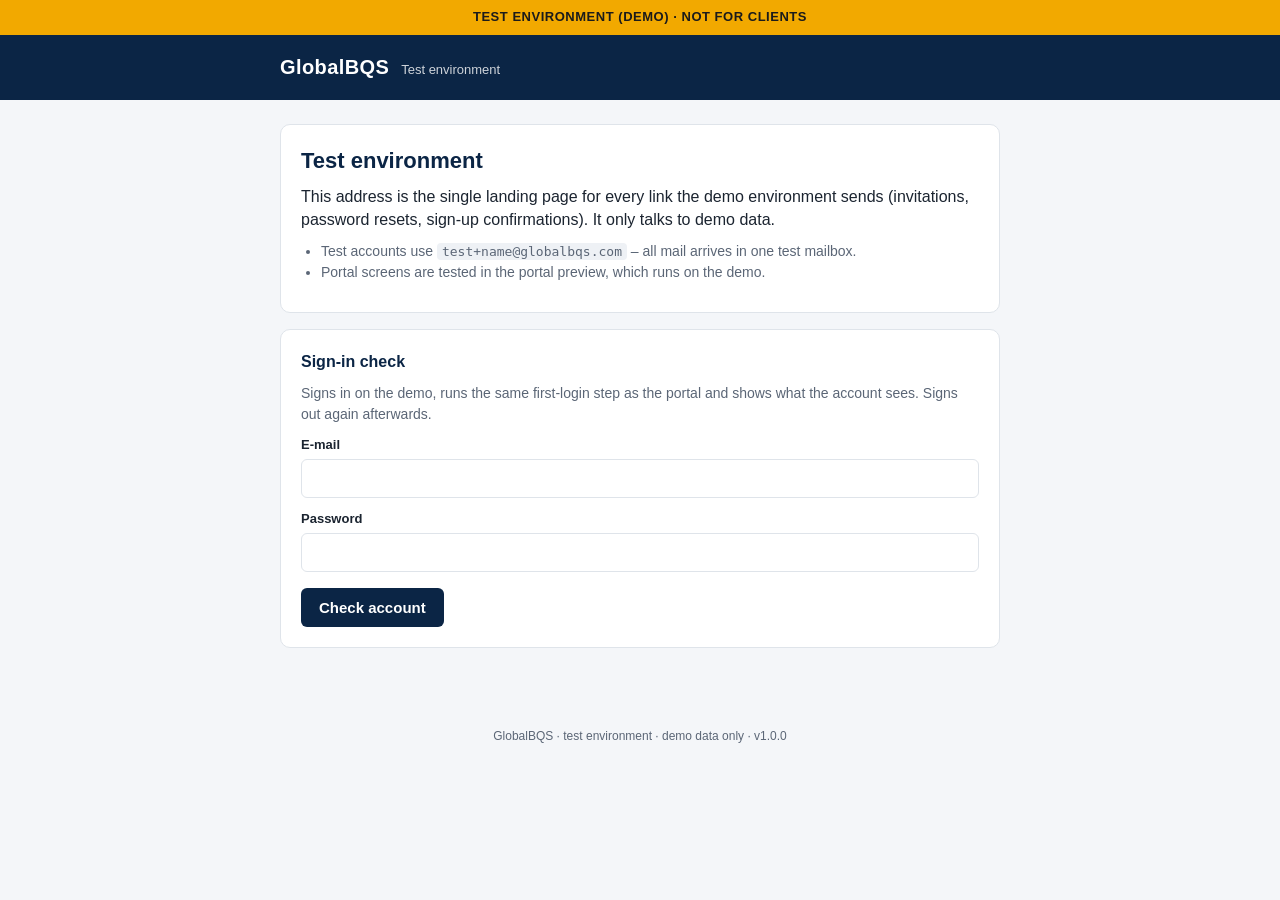
<file: index.html>
<!doctype html>
<html lang="en">
<head>
<meta charset="utf-8">
<meta name="viewport" content="width=device-width, initial-scale=1">
<meta name="robots" content="noindex, nofollow">
<title>GlobalBQS test environment</title>
<link rel="stylesheet" href="style.css?v=1.0.0">
<script src="config.js?v=1.0.0"></script>
<script>
  // Auth links from the demo land here: hand invite/recovery tokens to the set-password page
  (function () {
    var h = location.hash || '';
    if (/access_token=/.test(h) || /error=/.test(h + location.search)) {
      location.replace('set-password' + location.search + h);
    }
  })();
</script>
</head>
<body>
<div class="banner">TEST ENVIRONMENT (DEMO) · NOT FOR CLIENTS</div>
<header><div class="wrap"><span class="brand">GlobalBQS</span><span class="sub">Test environment</span></div></header>
<main><div class="wrap">
  <div class="card">
    <h1>Test environment</h1>
    <p>This address is the single landing page for every link the demo environment sends (invitations, password resets, sign-up confirmations). It only talks to demo data.</p>
    <ul class="muted">
      <li>Test accounts use <code>test+name@globalbqs.com</code> – all mail arrives in one test mailbox.</li>
      <li>Portal screens are tested in the portal preview, which runs on the demo.</li>
    </ul>
  </div>

  <div class="card" id="signin">
    <h2>Sign-in check</h2>
    <p class="muted">Signs in on the demo, runs the same first-login step as the portal and shows what the account sees. Signs out again afterwards.</p>
    <form id="f" autocomplete="off">
      <label for="e">E-mail</label>
      <input id="e" type="email" required>
      <label for="p">Password</label>
      <input id="p" type="password" autocomplete="current-password" required>
      <button id="b" type="submit">Check account</button>
    </form>
    <div id="m" class="msg"></div>
    <pre id="out" style="display:none"></pre>
  </div>
</div></main>
<footer>GlobalBQS · test environment · demo data only · v1.0.0</footer>
<script>
(() => {
  const c = GBQS_TEST;
  const f = document.getElementById('f'), m = document.getElementById('m'), out = document.getElementById('out'), b = document.getElementById('b');
  const show = (cls, t) => { m.className = 'msg ' + cls; m.textContent = t; };
  const rpc = async (tok, name) => {
    const r = await fetch(`${c.supabaseUrl}/rest/v1/rpc/${name}`, {
      method: 'POST',
      headers: { apikey: c.publishableKey, authorization: 'Bearer ' + tok, 'content-type': 'application/json' },
      body: '{}'
    });
    let d = null; try { d = await r.json(); } catch {}
    return { status: r.status, data: d };
  };
  f.addEventListener('submit', async (e) => {
    e.preventDefault();
    b.disabled = true; out.style.display = 'none'; show('info', 'Signing in…');
    try {
      const r = await fetch(`${c.supabaseUrl}/auth/v1/token?grant_type=password`, {
        method: 'POST',
        headers: { apikey: c.publishableKey, 'content-type': 'application/json' },
        body: JSON.stringify({ email: document.getElementById('e').value.trim().toLowerCase(), password: document.getElementById('p').value })
      });
      const s = await r.json();
      if (!r.ok || !s.access_token) { show('err', s.error_description || s.msg || 'Sign-in failed.'); return; }
      const tok = s.access_token;
      const done = await rpc(tok, 'sa_complete_signup');
      const me = await rpc(tok, 'sa_portal_me');
      out.textContent = JSON.stringify({ user: s.user && s.user.email, first_login_step: done, me: me }, null, 2);
      out.style.display = 'block';
      if (s.user && s.user.factors && s.user.factors.length) show('info', 'Signed in (account has two-factor authentication; the portal will ask for a code).');
      else show('ok', 'Signed in on the demo.');
      fetch(`${c.supabaseUrl}/auth/v1/logout?scope=local`, { method: 'POST', headers: { apikey: c.publishableKey, authorization: 'Bearer ' + tok } }).catch(() => {});
    } catch (err) {
      show('err', 'Could not reach the demo.');
    } finally {
      b.disabled = false; document.getElementById('p').value = '';
    }
  });
})();
</script>
</body>
</html>
</file>
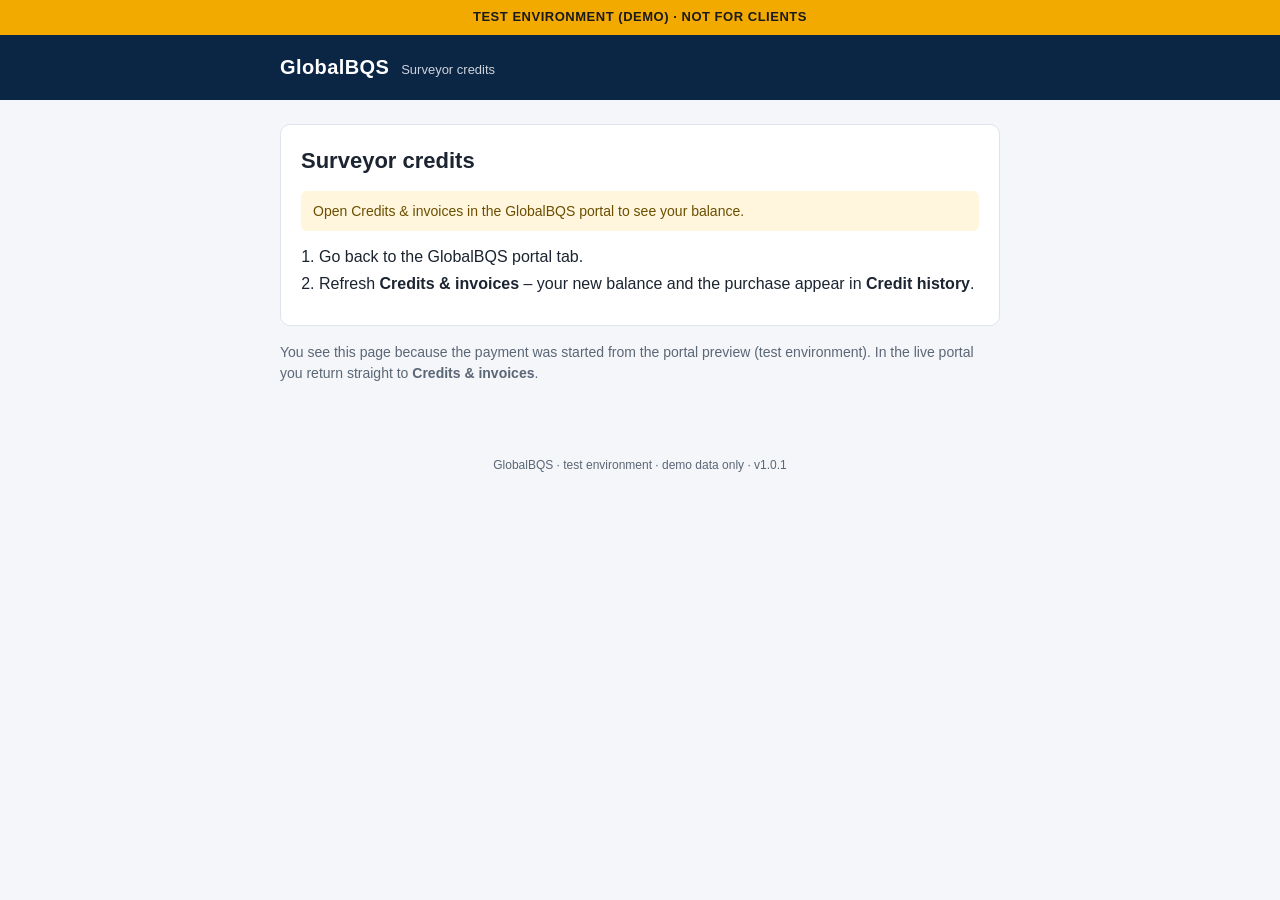
<file: surveyor/credits/index.html>
<!doctype html>
<html lang="en">
<head>
<meta charset="utf-8">
<meta name="viewport" content="width=device-width, initial-scale=1">
<meta name="robots" content="noindex, nofollow">
<title>Payment – GlobalBQS test environment</title>
<link rel="stylesheet" href="/style.css?v=1.0.0">
<style>
  .big { font-size: 22px; font-weight: 700; margin: 0 0 6px; }
  .steps { margin: 14px 0 0; padding-left: 18px; }
  .steps li { margin: 4px 0; }
  .ref { font-family: ui-monospace, Menlo, monospace; font-size: 12px; color: #5c6b85; }
</style>
</head>
<body>
<div class="banner">TEST ENVIRONMENT (DEMO) · NOT FOR CLIENTS</div>
<header><div class="wrap"><span class="brand">GlobalBQS</span><span class="sub">Surveyor credits</span></div></header>
<main><div class="wrap">
  <div class="card">
    <p class="big" id="t">Payment</p>
    <div id="m" class="msg info" style="display:block">Checking the result…</div>
    <ol class="steps" id="s">
      <li>Go back to the GlobalBQS portal tab.</li>
      <li>Refresh <b>Credits &amp; invoices</b> – your new balance and the purchase appear in <b>Credit history</b>.</li>
    </ol>
    <p class="ref" id="r"></p>
  </div>
  <p class="muted">You see this page because the payment was started from the portal preview (test environment). In the live portal you return straight to <b>Credits &amp; invoices</b>.</p>
</div></main>
<footer>GlobalBQS · test environment · demo data only · v1.0.1</footer>
<script>
(() => {
  const q = new URLSearchParams(location.search);
  const res = q.get('result'), pid = q.get('purchase') || '';
  const t = document.getElementById('t'), m = document.getElementById('m'), r = document.getElementById('r'), s = document.getElementById('s');
  if (res === 'success') {
    t.textContent = 'Thank you – payment received';
    m.className = 'msg ok'; m.textContent = 'Your credits are being added now (usually within a few seconds). Stripe e-mails you the receipt.';
  } else if (res === 'cancelled') {
    t.textContent = 'Payment cancelled';
    m.className = 'msg info'; m.textContent = 'Nothing was charged and no credits were added. You can try again from Credits & invoices.';
    s.firstElementChild.nextElementSibling.style.display = 'none';
  } else {
    t.textContent = 'Surveyor credits';
    m.className = 'msg info'; m.textContent = 'Open Credits & invoices in the GlobalBQS portal to see your balance.';
  }
  if (/^[0-9a-f-]{36}$/i.test(pid)) r.textContent = 'Reference: ' + pid;
  try { history.replaceState(null, '', location.pathname); } catch (e) {}
})();
</script>
</body>
</html>
</file>
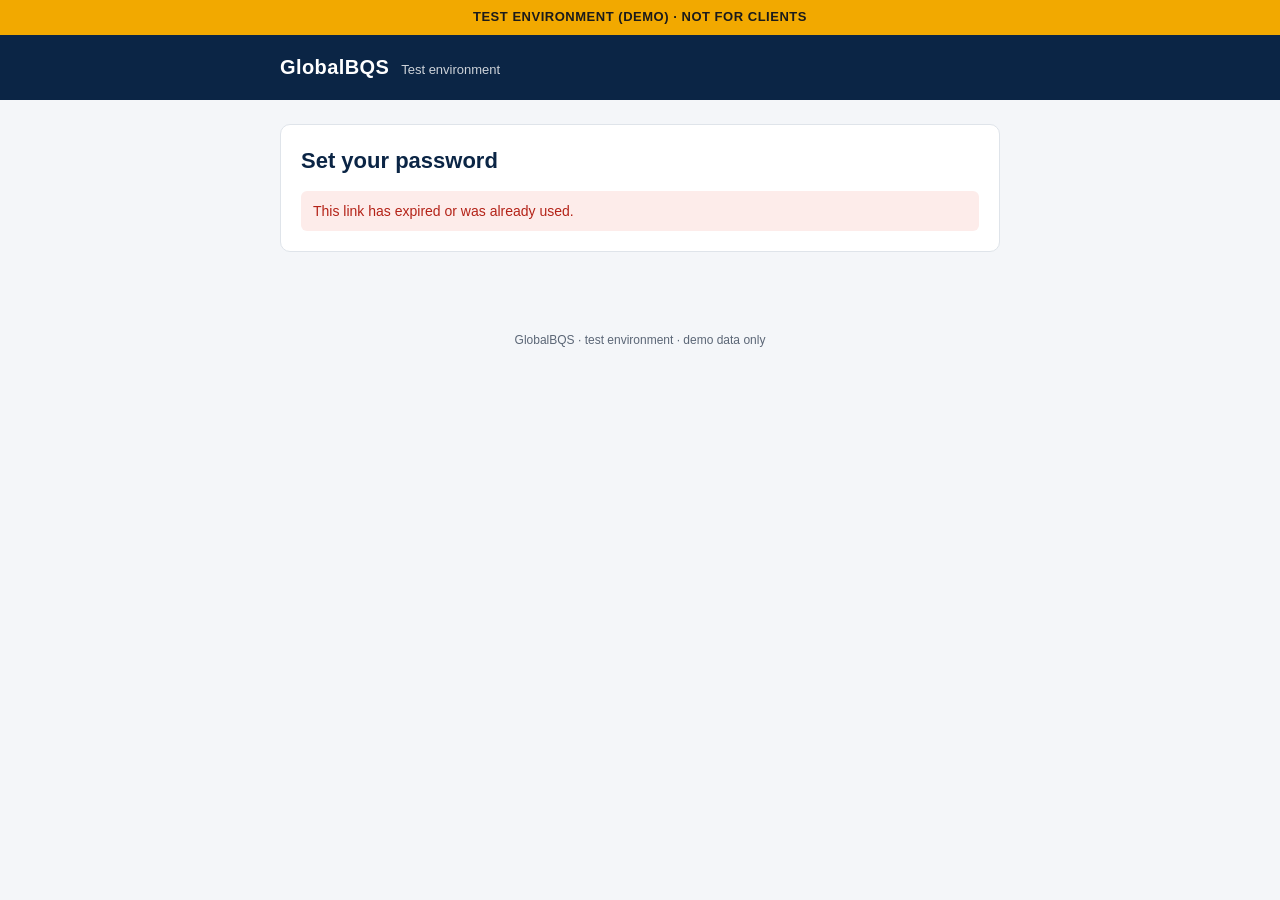
<file: set-password.html>
<!doctype html>
<html lang="en">
<head>
<meta charset="utf-8">
<meta name="viewport" content="width=device-width, initial-scale=1">
<meta name="robots" content="noindex, nofollow">
<title>Set password · GlobalBQS test</title>
<link rel="stylesheet" href="style.css?v=1.0.0">
<script src="config.js?v=1.0.0"></script>
</head>
<body>
<div class="banner">TEST ENVIRONMENT (DEMO) · NOT FOR CLIENTS</div>
<header><div class="wrap"><span class="brand">GlobalBQS</span><span class="sub">Test environment</span></div></header>
<main><div class="wrap">
  <div class="card">
    <h1>Set your password</h1>
    <p class="muted" id="who">Checking your link…</p>
    <form id="f" style="display:none" autocomplete="off">
      <label for="p1">New password (at least 8 characters)</label>
      <input id="p1" type="password" autocomplete="new-password" minlength="8" required>
      <label for="p2">Repeat password</label>
      <input id="p2" type="password" autocomplete="new-password" minlength="8" required>
      <button id="b" type="submit">Set password</button>
    </form>
    <div id="m" class="msg"></div>
  </div>
  <div class="card" id="next" style="display:none">
    <h2>Next step</h2>
    <p>Sign in with this account in the portal preview (WeWeb editor, runs on the demo), or use the <a href="./#signin">sign-in check</a> on the test start page.</p>
  </div>
</div></main>
<footer>GlobalBQS · test environment · demo data only</footer>
<script>
(async () => {
  const q = gbqsAuthParams();
  const who = document.getElementById('who'), f = document.getElementById('f'), m = document.getElementById('m');
  const show = (cls, t) => { m.className = 'msg ' + cls; m.textContent = t; };
  const token = q.access_token || '';
  // Remove the token from the address bar
  history.replaceState(null, '', location.pathname);
  if (q.error || q.error_description) { who.textContent = ''; show('err', q.error_description || q.error); return; }
  if (!token) { who.textContent = ''; show('err', 'This link has expired or was already used.'); return; }
  const r = await gbqsFn('portal-set-password', { access_token: token, check: true });
  if (!r.data || !r.data.ok) { who.textContent = ''; show('err', (r.data && r.data.message) || 'This link has expired or was already used.'); return; }
  who.textContent = 'Account: ' + r.data.email + (q.type ? ' · link type: ' + q.type : '');
  f.style.display = 'block';
  f.addEventListener('submit', async (e) => {
    e.preventDefault();
    const p1 = document.getElementById('p1').value, p2 = document.getElementById('p2').value;
    if (p1.length < 8) return show('err', 'Use at least 8 characters.');
    if (p1 !== p2) return show('err', 'The passwords do not match.');
    const b = document.getElementById('b'); b.disabled = true; show('info', 'Saving…');
    const s = await gbqsFn('portal-set-password', { access_token: token, password: p1 });
    if (s.data && s.data.ok) { f.style.display = 'none'; show('ok', s.data.message); document.getElementById('next').style.display = 'block'; }
    else { b.disabled = false; show('err', (s.data && s.data.message) || 'Your password could not be set.'); }
  });
})();
</script>
</body>
</html>
</file>
<file: style.css>
:root {
  --navy: #0b2545;
  --navy-2: #13315c;
  --ink: #1b2430;
  --muted: #5b6676;
  --line: #dfe4ea;
  --bg: #f4f6f9;
  --card: #ffffff;
  --amber: #f2a900;
  --amber-bg: #fff6dd;
  --ok: #1f7a4d;
  --ok-bg: #e6f4ec;
  --err: #b42318;
  --err-bg: #fdecea;
}
* { box-sizing: border-box; }
body { margin: 0; font-family: Arial, Helvetica, sans-serif; color: var(--ink); background: var(--bg); line-height: 1.45; }
.banner { background: var(--amber); color: #1b1b1b; font-weight: 700; font-size: 13px; text-align: center; padding: 8px 16px; letter-spacing: .04em; }
header { background: var(--navy); color: #fff; padding: 18px 16px; }
header .wrap { display: flex; align-items: baseline; gap: 12px; flex-wrap: wrap; }
header .brand { font-size: 20px; font-weight: 700; letter-spacing: .02em; }
header .sub { font-size: 13px; opacity: .8; }
.wrap { max-width: 720px; margin: 0 auto; }
main { padding: 24px 16px 48px; }
.card { background: var(--card); border: 1px solid var(--line); border-radius: 10px; padding: 20px; margin-bottom: 16px; }
h1 { font-size: 22px; margin: 0 0 8px; color: var(--navy); }
h2 { font-size: 16px; margin: 0 0 10px; color: var(--navy); }
p { margin: 0 0 10px; }
.muted { color: var(--muted); font-size: 14px; }
label { display: block; font-size: 13px; font-weight: 700; margin: 12px 0 4px; }
input { width: 100%; padding: 10px 12px; border: 1px solid var(--line); border-radius: 6px; font-size: 15px; }
input:focus { outline: 2px solid var(--navy-2); border-color: var(--navy-2); }
button { margin-top: 16px; background: var(--navy); color: #fff; border: 0; border-radius: 6px; padding: 11px 18px; font-size: 15px; font-weight: 700; cursor: pointer; }
button:disabled { opacity: .5; cursor: default; }
.msg { margin-top: 14px; padding: 10px 12px; border-radius: 6px; font-size: 14px; display: none; }
.msg.ok { display: block; background: var(--ok-bg); color: var(--ok); }
.msg.err { display: block; background: var(--err-bg); color: var(--err); }
.msg.info { display: block; background: var(--amber-bg); color: #6b4e00; }
pre { background: #0f1720; color: #d7e0ea; padding: 12px; border-radius: 6px; overflow-x: auto; font-size: 12.5px; white-space: pre-wrap; word-break: break-word; }
ul { margin: 0 0 10px; padding-left: 20px; }
code { background: #eef1f5; padding: 1px 5px; border-radius: 4px; font-size: 13px; }
footer { text-align: center; font-size: 12px; color: var(--muted); padding: 16px; }
</file>
